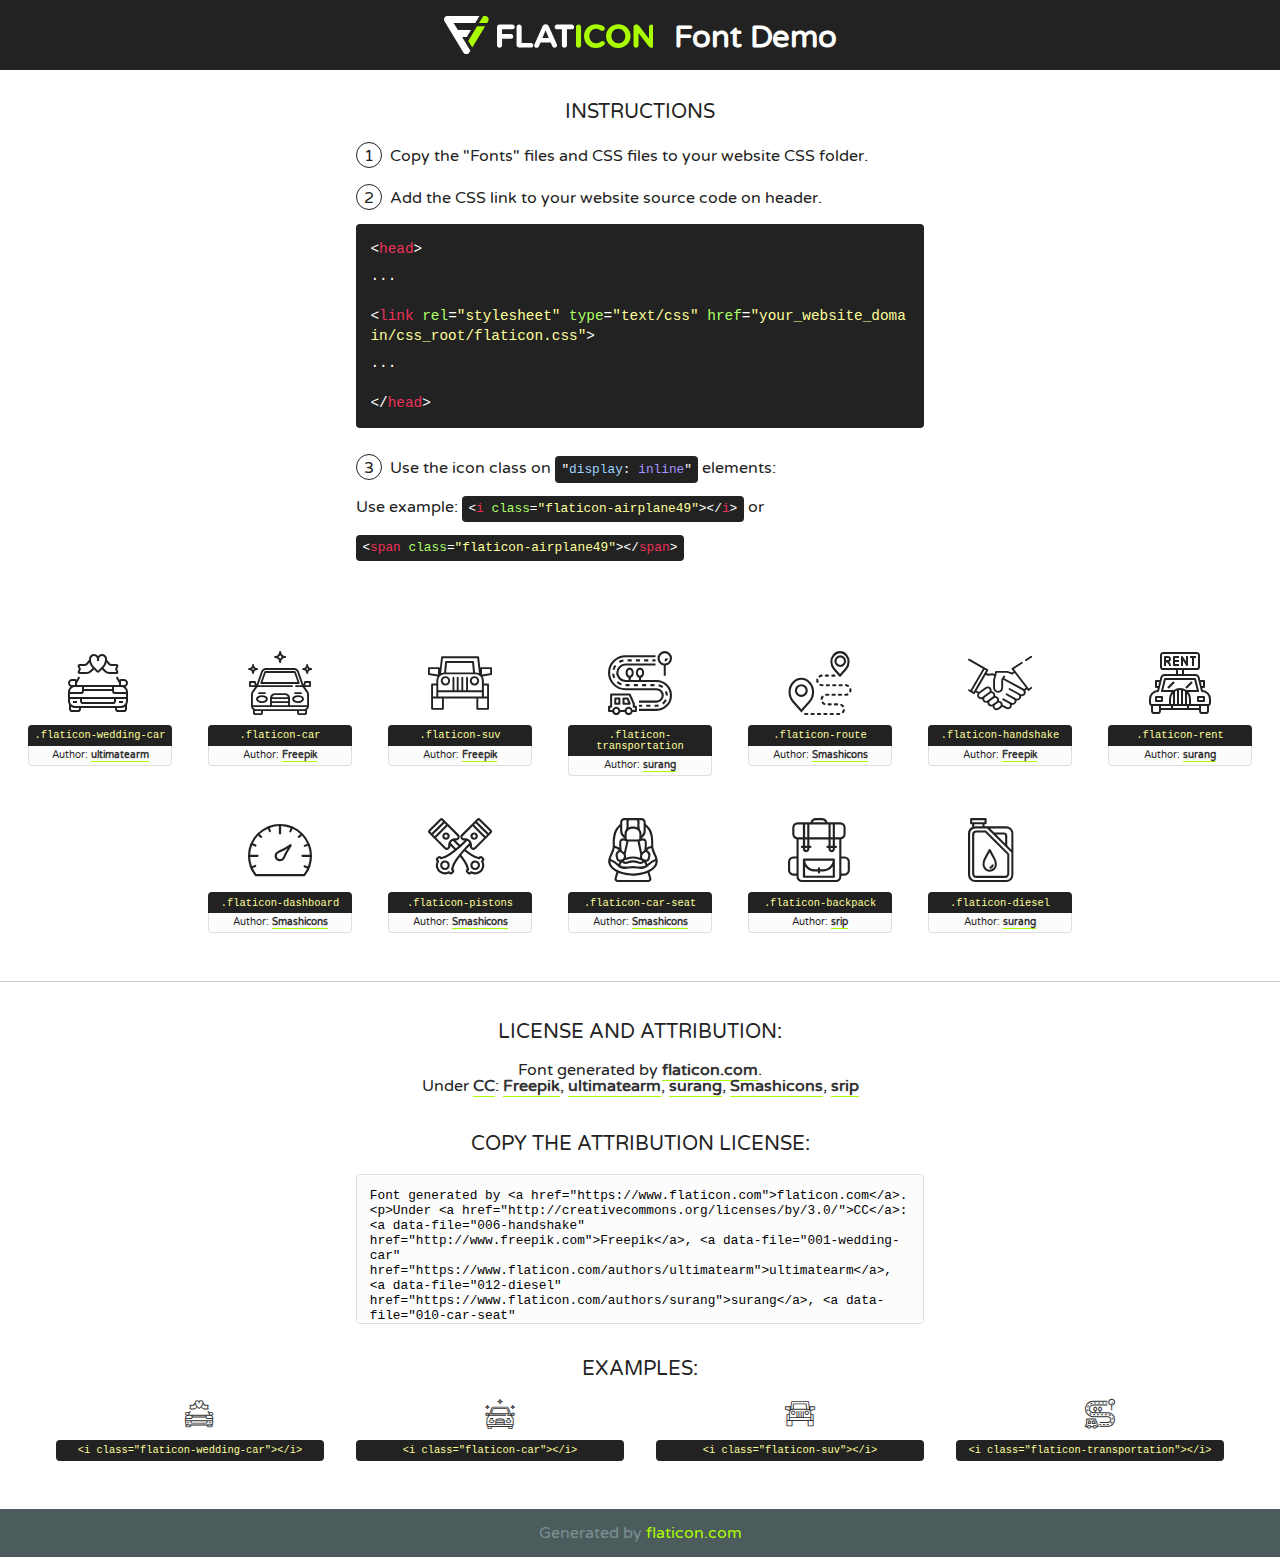
<file: front-end/fonts/flaticon/font/flaticon.html>
<!DOCTYPE html>
<!--
  Flaticon icon font: Flaticon
  Creation date: 29/10/2019 06:11
-->
<html>
<!DOCTYPE html>
<html>

<head>
    <title>Flaticon WebFont</title>
    <link href="http://fonts.googleapis.com/css?family=Varela+Round" rel="stylesheet" type="text/css" />
    <link rel="stylesheet" type="text/css" href="flaticon.css">
    <meta charset="UTF-8">
    <style>
    html, body, div, span, applet, object, iframe,
    h1, h2, h3, h4, h5, h6, p, blockquote, pre,
    a, abbr, acronym, address, big, cite, code,
    del, dfn, em, img, ins, kbd, q, s, samp,
    small, strike, strong, sub, sup, tt, var,
    b, u, i, center,
    dl, dt, dd, ol, ul, li,
    fieldset, form, label, legend,
    table, caption, tbody, tfoot, thead, tr, th, td,
    article, aside, canvas, details, embed, 
    figure, figcaption, footer, header, hgroup, 
    menu, nav, output, ruby, section, summary,
    time, mark, audio, video {
        margin: 0;
        padding: 0;
        border: 0;
        font-size: 100%;
        font: inherit;
        vertical-align: baseline;
    }
    /* HTML5 display-role reset for older browsers */
    article, aside, details, figcaption, figure, 
    footer, header, hgroup, menu, nav, section {
        display: block;
    }
    body {
        line-height: 1;
    }
    ol, ul {
        list-style: none;
    }
    blockquote, q {
        quotes: none;
    }
    blockquote:before, blockquote:after,
    q:before, q:after {
        content: '';
        content: none;
    }
    table {
        border-collapse: collapse;
        border-spacing: 0;
    }
    body {
        font-family: 'Varela Round', Helvetica, Arial, sans-serif;
        font-size: 16px;
        color: #222;
    }
    a {
        color: #333;
        border-bottom: 1px solid #a9fd00;
        font-weight: bold;
        text-decoration: none;
    }
    * {
        -moz-box-sizing: border-box;
        -webkit-box-sizing: border-box;
        box-sizing: border-box;
        margin: 0;
        padding: 0;
    }
    [class^="flaticon-"]:before, [class*=" flaticon-"]:before, [class^="flaticon-"]:after, [class*=" flaticon-"]:after {
        font-family: Flaticon;
        font-size: 30px;
        font-style: normal;
        margin-left: 20px;
        color: #333;
    }
    .wrapper {
        max-width: 600px;
        margin: auto;
        padding: 0 1em;
    }
    .title {
        font-size: 1.25em;
        text-align: center;
        margin-bottom: 1em;
        text-transform: uppercase;
    }
    header {
        text-align: center;
        background-color: #222;
        color: #fff;
        padding: 1em;
    }
    header .logo {
        width: 210px;
        height: 38px;
        display: inline-block;
        vertical-align: middle;
        margin-right: 1em;
        border: none;
    }
    header strong {
        font-size: 1.95em;
        font-weight: bold;
        vertical-align: middle;
        margin-top: 5px;
        display: inline-block;
    }
    .demo {
        margin: 2em auto;
        line-height: 1.25em;
    }
    .demo ul li {
        margin-bottom: 1em;
    }
    .demo ul li .num {
        color: #222;
        border-radius: 20px;
        display: inline-block;
        width: 26px;
        padding: 3px;
        height: 26px;
        text-align: center;
        margin-right: 0.5em;
        border: 1px solid #222;
    }
    .demo ul li code {
        background-color: #222;
        border-radius: 4px;
        padding: 0.25em 0.5em;
        display: inline-block;
        color: #fff;
        font-family: Consolas,Monaco,Lucida Console,Liberation Mono,DejaVu Sans Mono,Bitstream Vera Sans Mono,Courier New, monospace;
        font-weight: lighter;
        margin-top: 1em;
        font-size: 0.8em;
        word-break: break-all;
    }
    .demo ul li code.big {
        padding: 1em;
        font-size: 0.9em;
    }
    .demo ul li code .red {
        color: #EF3159;
    }
    .demo ul li code .green {
        color: #ACFF65;
    }
    .demo ul li code .yellow {
        color: #FFFF99;
    }
    .demo ul li code .blue {
        color: #99D3FF;
    }
    .demo ul li code .purple {
        color: #A295FF;
    }
    .demo ul li code .dots {
        margin-top: 0.5em;
        display: block;
    }
    #glyphs {
        border-bottom: 1px solid #ccc;
        padding: 2em 0;
        text-align: center;
    }
    .glyph {
        display: inline-block;
        width: 9em;
        margin: 1em;
        text-align: center;
        vertical-align: top;
        background: #FFF;
    }
    .glyph .glyph-icon {
        padding: 10px;
        display: block;
        font-family:"Flaticon";
        font-size: 64px;
        line-height: 1;
    }
    .glyph .glyph-icon:before {
        font-size: 64px;
        color: #222;
        margin-left: 0;
    }
    .class-name {
        font-size: 0.65em;
        background-color: #222;
        color: #fff;
        border-radius: 4px 4px 0 0;
        padding: 0.5em;
        color: #FFFF99;
        font-family: Consolas,Monaco,Lucida Console,Liberation Mono,DejaVu Sans Mono,Bitstream Vera Sans Mono,Courier New, monospace;
    }
    .author-name {
        font-size: 0.6em;
        background-color: #fcfcfd;
        border: 1px solid #DEDEE4;
        border-top: 0;
        border-radius: 0 0 4px 4px;
        padding: 0.5em;
    }
    .class-name:last-child {
        font-size: 10px;
        color:#888;
    }
    .class-name:last-child a {
        font-size: 10px;
        color:#555;
    }
    .class-name:last-child a:hover {
        color:#a9fd00;
    }
    .glyph > input {
        display: block;
        width: 100px;
        margin: 5px auto;
        text-align: center;
        font-size: 12px;
        cursor: text;
    }
    .glyph > input.icon-input {
        font-family:"Flaticon";
        font-size: 16px;
        margin-bottom: 10px;
    }
    .attribution .title {
        margin-top: 2em;
    }
    .attribution textarea {
        background-color: #fcfcfd;
        padding: 1em;
        border: none;
        box-shadow: none;
        border: 1px solid #DEDEE4;
        border-radius: 4px;
        resize: none;
        width: 100%;
        height: 150px;
        font-size: 0.8em;
        font-family: Consolas,Monaco,Lucida Console,Liberation Mono,DejaVu Sans Mono,Bitstream Vera Sans Mono,Courier New, monospace;
        -webkit-appearance: none;
    }
    .iconsuse {
        margin: 2em auto;
        text-align: center;
        max-width: 1200px;
    }
    .iconsuse:after {
        content: '';
        display: table;
        clear: both;
    }
    .iconsuse .image {
        float: left;
        width: 25%;
        padding: 0 1em;
    }
    .iconsuse .image p {
        margin-bottom: 1em;
    }
    .iconsuse .image span {
        display: block;
        font-size: 0.65em;
        background-color: #222;
        color: #fff;
        border-radius: 4px;
        padding: 0.5em;
        color: #FFFF99;
        margin-top: 1em;
        font-family: Consolas,Monaco,Lucida Console,Liberation Mono,DejaVu Sans Mono,Bitstream Vera Sans Mono,Courier New, monospace;
    }
    #footer {
        text-align: center;
        background-color: #4C5B5C;
        color: #7c9192;
        padding: 1em;
    }
    #footer a {
        border: none;
        color: #a9fd00;
        font-weight: normal;
    }
    @media (max-width: 960px) {
        .iconsuse .image {
            width: 50%;
        }
    }
    @media (max-width: 560px) {
        .iconsuse .image {
            width: 100%;
        }
    }
    </style>
</head>

<body class="characters-off">

    <header>
        <a href="https://www.flaticon.com" target="_blank" class="logo">
            <svg version="1.1" xmlns="http://www.w3.org/2000/svg" xmlns:xlink="http://www.w3.org/1999/xlink" xmlns:a="http://ns.adobe.com/AdobeSVGViewerExtensions/3.0/" viewBox="0 0 560.875 102.036" enable-background="new 0 0 560.875 102.036" xml:space="preserve">
                <defs>
                </defs>
                <g>
                    <g class="letters">
                        <path fill="#ffffff" d="M141.596,29.675c0-3.777,2.985-6.767,6.764-6.767h34.438c3.426,0,6.15,2.728,6.15,6.15
                        c0,3.43-2.724,6.149-6.15,6.149h-27.674v13.091h23.719c3.429,0,6.151,2.724,6.151,6.15c0,3.43-2.723,6.149-6.151,6.149h-23.719
                        v17.574c0,3.773-2.986,6.761-6.764,6.761c-3.779,0-6.764-2.989-6.764-6.761V29.675z"></path>
                        <path fill="#ffffff" d="M193.844,29.149c0-3.781,2.985-6.767,6.764-6.767c3.776,0,6.763,2.985,6.763,6.767v42.957h25.039
                        c3.426,0,6.149,2.726,6.149,6.153c0,3.425-2.723,6.15-6.149,6.15h-31.802c-3.779,0-6.764-2.986-6.764-6.768V29.149z"></path>
                        <path fill="#ffffff" d="M241.891,75.71l21.438-48.407c1.492-3.341,4.215-5.357,7.906-5.357h0.792
                        c3.686,0,6.323,2.017,7.815,5.357l21.439,48.407c0.436,0.967,0.701,1.845,0.701,2.723c0,3.602-2.809,6.501-6.414,6.501
                        c-3.161,0-5.269-1.845-6.499-4.655l-4.132-9.661h-27.059l-4.301,10.102c-1.144,2.631-3.426,4.214-6.237,4.214
                        c-3.517,0-6.24-2.81-6.24-6.325C241.1,77.64,241.451,76.677,241.891,75.71z M279.932,58.666l-8.521-20.297l-8.526,20.297H279.932
                        z"></path>
                        <path fill="#ffffff" d="M314.864,35.387H301.86c-3.429,0-6.239-2.813-6.239-6.238c0-3.429,2.811-6.24,6.239-6.24h39.533
                        c3.426,0,6.237,2.811,6.237,6.24c0,3.425-2.811,6.238-6.237,6.238h-13.001v42.785c0,3.773-2.99,6.761-6.764,6.761
                        c-3.779,0-6.764-2.989-6.764-6.761V35.387z"></path>
                        <path fill="#A9FD00" d="M352.615,29.149c0-3.781,2.985-6.767,6.767-6.767c3.774,0,6.761,2.985,6.761,6.767v49.024
                        c0,3.773-2.987,6.761-6.761,6.761c-3.781,0-6.767-2.989-6.767-6.761V29.149z"></path>
                        <path fill="#A9FD00" d="M374.132,53.836v-0.179c0-17.481,13.178-31.801,32.065-31.801c9.22,0,15.459,2.458,20.557,6.238
                        c1.402,1.054,2.637,2.985,2.637,5.357c0,3.692-2.985,6.59-6.681,6.59c-1.845,0-3.071-0.702-4.044-1.319
                        c-3.776-2.813-7.729-4.393-12.562-4.393c-10.364,0-17.831,8.611-17.831,19.154v0.173c0,10.542,7.291,19.329,17.831,19.329
                        c5.715,0,9.492-1.756,13.359-4.834c1.049-0.874,2.458-1.491,4.039-1.491c3.429,0,6.325,2.813,6.325,6.236
                        c0,2.106-1.056,3.78-2.282,4.834c-5.539,4.834-12.036,7.733-21.878,7.733C387.572,85.464,374.132,71.493,374.132,53.836z"></path>
                        <path fill="#A9FD00" d="M433.009,53.836v-0.179c0-17.481,13.79-31.801,32.766-31.801c18.981,0,32.592,14.143,32.592,31.628v0.173
                        c0,17.483-13.785,31.807-32.769,31.807C446.625,85.464,433.009,71.32,433.009,53.836z M484.224,53.836v-0.179
                        c0-10.539-7.725-19.326-18.626-19.326c-10.893,0-18.449,8.611-18.449,19.154v0.173c0,10.542,7.73,19.329,18.626,19.329
                        C476.676,72.986,484.224,64.378,484.224,53.836z"></path>
                        <path fill="#A9FD00" d="M506.233,29.321c0-3.774,2.99-6.763,6.767-6.763h1.401c3.252,0,5.183,1.583,7.029,3.953l26.093,34.265
                        V29.059c0-3.692,2.99-6.677,6.681-6.677c3.683,0,6.671,2.985,6.671,6.677v48.934c0,3.78-2.987,6.765-6.764,6.765h-0.436
                        c-3.257,0-5.188-1.581-7.034-3.953l-27.056-35.492v32.944c0,3.687-2.985,6.676-6.678,6.676c-3.683,0-6.673-2.989-6.673-6.676
                        V29.321z"></path>
                    </g>
                    <g class="insignia">
                        <path fill="#ffffff" d="M48.372,56.137h12.517l11.156-18.537H37.186L25.688,18.539h57.825L94.668,0H9.271
                        C5.925,0,2.842,1.801,1.198,4.716c-1.644,2.907-1.593,6.482,0.134,9.343l50.38,83.501c1.678,2.781,4.689,4.476,7.938,4.476
                        c3.246,0,6.257-1.695,7.935-4.476l2.898-4.804L48.372,56.137z"></path>
                        <g class="i">
                            <path fill="#A9FD00" d="M93.575,18.539h0.031v0.004l21.652,0.004l2.705-4.488c1.727-2.861,1.778-6.436,0.133-9.343
                            C116.454,1.801,113.371,0,110.026,0h-5.294L93.575,18.539z"></path>
                            <polygon fill="#A9FD00" points="88.291,27.356 64.725,66.486 75.519,84.404 109.942,27.356"></polygon>
                        </g>
                    </g>
                </g>
            </svg>
        </a>
        <strong>Font Demo</strong>
    </header>


    <section class="demo wrapper">

        <p class="title">Instructions</p>

        <ul>
            <li>
                <span class="num">1</span>Copy the "Fonts" files and CSS files to your website CSS folder.
            </li>
            <li>
                <span class="num">2</span>Add the CSS link to your website source code on header.
                <code class="big">
                    &lt;<span class="red">head</span>&gt;
                    <br/><span class="dots">...</span>
                    <br/>&lt;<span class="red">link</span> <span class="green">rel</span>=<span class="yellow">"stylesheet"</span> <span class="green">type</span>=<span class="yellow">"text/css"</span> <span class="green">href</span>=<span class="yellow">"your_website_domain/css_root/flaticon.css"</span>&gt;
                    <br/><span class="dots">...</span>
                    <br/>&lt;/<span class="red">head</span>&gt;
                </code>
            </li>

            <li>
                <p>
                    <span class="num">3</span>Use the icon class on <code>"<span class="blue">display</span>:<span class="purple"> inline</span>"</code> elements:
                    <br />
                    Use example: <code>&lt;<span class="red">i</span> <span class="green">class</span>=<span class="yellow">&quot;flaticon-airplane49&quot;</span>&gt;&lt;/<span class="red">i</span>&gt;</code> or <code>&lt;<span class="red">span</span> <span class="green">class</span>=<span class="yellow">&quot;flaticon-airplane49&quot;</span>&gt;&lt;/<span class="red">span</span>&gt;</code>
            </li>
        </ul>

    </section>




   <section id="glyphs">          
    
      
        <div class="glyph"><div class="glyph-icon flaticon-wedding-car"></div>
            <div class="class-name">.flaticon-wedding-car</div>
            <div class="author-name">Author: <a data-file="001-wedding-car" href="https://www.flaticon.com/authors/ultimatearm">ultimatearm</a> </div> 
        </div>        
        
        <div class="glyph"><div class="glyph-icon flaticon-car"></div>
            <div class="class-name">.flaticon-car</div>
            <div class="author-name">Author: <a data-file="002-car" href="http://www.freepik.com">Freepik</a> </div> 
        </div>        
        
        <div class="glyph"><div class="glyph-icon flaticon-suv"></div>
            <div class="class-name">.flaticon-suv</div>
            <div class="author-name">Author: <a data-file="003-suv" href="http://www.freepik.com">Freepik</a> </div> 
        </div>        
        
        <div class="glyph"><div class="glyph-icon flaticon-transportation"></div>
            <div class="class-name">.flaticon-transportation</div>
            <div class="author-name">Author: <a data-file="004-transportation" href="https://www.flaticon.com/authors/surang">surang</a> </div> 
        </div>        
        
        <div class="glyph"><div class="glyph-icon flaticon-route"></div>
            <div class="class-name">.flaticon-route</div>
            <div class="author-name">Author: <a data-file="005-route" href="https://www.flaticon.com/authors/smashicons">Smashicons</a> </div> 
        </div>        
        
        <div class="glyph"><div class="glyph-icon flaticon-handshake"></div>
            <div class="class-name">.flaticon-handshake</div>
            <div class="author-name">Author: <a data-file="006-handshake" href="http://www.freepik.com">Freepik</a> </div> 
        </div>        
        
        <div class="glyph"><div class="glyph-icon flaticon-rent"></div>
            <div class="class-name">.flaticon-rent</div>
            <div class="author-name">Author: <a data-file="007-rent" href="https://www.flaticon.com/authors/surang">surang</a> </div> 
        </div>        
        
        <div class="glyph"><div class="glyph-icon flaticon-dashboard"></div>
            <div class="class-name">.flaticon-dashboard</div>
            <div class="author-name">Author: <a data-file="008-dashboard" href="https://www.flaticon.com/authors/smashicons">Smashicons</a> </div> 
        </div>        
        
        <div class="glyph"><div class="glyph-icon flaticon-pistons"></div>
            <div class="class-name">.flaticon-pistons</div>
            <div class="author-name">Author: <a data-file="009-pistons" href="https://www.flaticon.com/authors/smashicons">Smashicons</a> </div> 
        </div>        
        
        <div class="glyph"><div class="glyph-icon flaticon-car-seat"></div>
            <div class="class-name">.flaticon-car-seat</div>
            <div class="author-name">Author: <a data-file="010-car-seat" href="https://www.flaticon.com/authors/smashicons">Smashicons</a> </div> 
        </div>        
        
        <div class="glyph"><div class="glyph-icon flaticon-backpack"></div>
            <div class="class-name">.flaticon-backpack</div>
            <div class="author-name">Author: <a data-file="011-backpack" href="https://www.flaticon.com/authors/srip">srip</a> </div> 
        </div>        
        
        <div class="glyph"><div class="glyph-icon flaticon-diesel"></div>
            <div class="class-name">.flaticon-diesel</div>
            <div class="author-name">Author: <a data-file="012-diesel" href="https://www.flaticon.com/authors/surang">surang</a> </div> 
        </div>        
        

    </section>



    <section class="attribution wrapper"   style="text-align:center;">

      <div class="title">License and attribution:</div><div class="attrDiv">Font generated by <a href="https://www.flaticon.com">flaticon.com</a>. <div><p>Under <a href="http://creativecommons.org/licenses/by/3.0/">CC</a>: <a data-file="006-handshake" href="http://www.freepik.com">Freepik</a>, <a data-file="001-wedding-car" href="https://www.flaticon.com/authors/ultimatearm">ultimatearm</a>, <a data-file="012-diesel" href="https://www.flaticon.com/authors/surang">surang</a>, <a data-file="010-car-seat" href="https://www.flaticon.com/authors/smashicons">Smashicons</a>, <a data-file="011-backpack" href="https://www.flaticon.com/authors/srip">srip</a></p>  </div>
      </div>
      <div class="title">Copy the Attribution License:</div>

    <textarea onclick="this.focus();this.select();">Font generated by &lt;a href=&quot;https://www.flaticon.com&quot;&gt;flaticon.com&lt;/a&gt;. <p>Under <a href="http://creativecommons.org/licenses/by/3.0/">CC</a>: <a data-file="006-handshake" href="http://www.freepik.com">Freepik</a>, <a data-file="001-wedding-car" href="https://www.flaticon.com/authors/ultimatearm">ultimatearm</a>, <a data-file="012-diesel" href="https://www.flaticon.com/authors/surang">surang</a>, <a data-file="010-car-seat" href="https://www.flaticon.com/authors/smashicons">Smashicons</a>, <a data-file="011-backpack" href="https://www.flaticon.com/authors/srip">srip</a></p>  
     </textarea>

    </section>

    <section class="iconsuse">

          <div class="title">Examples:</div>            
             
            <div class="image">
                <p>
                    <i class="glyph-icon flaticon-wedding-car"></i> 
                    <span>&lt;i class=&quot;flaticon-wedding-car&quot;&gt;&lt;/i&gt;</span>
                </p>
            </div>
            
            <div class="image">
                <p>
                    <i class="glyph-icon flaticon-car"></i> 
                    <span>&lt;i class=&quot;flaticon-car&quot;&gt;&lt;/i&gt;</span>
                </p>
            </div>
            
            <div class="image">
                <p>
                    <i class="glyph-icon flaticon-suv"></i> 
                    <span>&lt;i class=&quot;flaticon-suv&quot;&gt;&lt;/i&gt;</span>
                </p>
            </div>
            
            <div class="image">
                <p>
                    <i class="glyph-icon flaticon-transportation"></i> 
                    <span>&lt;i class=&quot;flaticon-transportation&quot;&gt;&lt;/i&gt;</span>
                </p>
            </div>
                       
        </div>
                            
    </section>

<div id="footer">
    <div>Generated by <a href="https://www.flaticon.com">flaticon.com</a>
    </div>
</div>



</body>
</html>
</file>
<file: front-end/fonts/flaticon/font/flaticon.css>
/*
  	Flaticon icon font: Flaticon
  	Creation date: 29/10/2019 06:11
  	*/

@font-face {
  font-family: "Flaticon";
  src: url("./Flaticon.eot");
  src: url("./Flaticon.eot?#iefix") format("embedded-opentype"),
       url("./Flaticon.woff2") format("woff2"),
       url("./Flaticon.woff") format("woff"),
       url("./Flaticon.ttf") format("truetype"),
       url("./Flaticon.svg#Flaticon") format("svg");
  font-weight: normal;
  font-style: normal;
}

@media screen and (-webkit-min-device-pixel-ratio:0) {
  @font-face {
    font-family: "Flaticon";
    src: url("./Flaticon.svg#Flaticon") format("svg");
  }
}

[class^="flaticon-"]:before, [class*=" flaticon-"]:before,
[class^="flaticon-"]:after, [class*=" flaticon-"]:after {   
  font-family: Flaticon;
        font-size: 20px;
font-style: normal;
margin-left: 20px;
}

.flaticon-wedding-car:before { content: "\f100"; }
.flaticon-car:before { content: "\f101"; }
.flaticon-suv:before { content: "\f102"; }
.flaticon-transportation:before { content: "\f103"; }
.flaticon-route:before { content: "\f104"; }
.flaticon-handshake:before { content: "\f105"; }
.flaticon-rent:before { content: "\f106"; }
.flaticon-dashboard:before { content: "\f107"; }
.flaticon-pistons:before { content: "\f108"; }
.flaticon-car-seat:before { content: "\f109"; }
.flaticon-backpack:before { content: "\f10a"; }
.flaticon-diesel:before { content: "\f10b"; }
</file>
